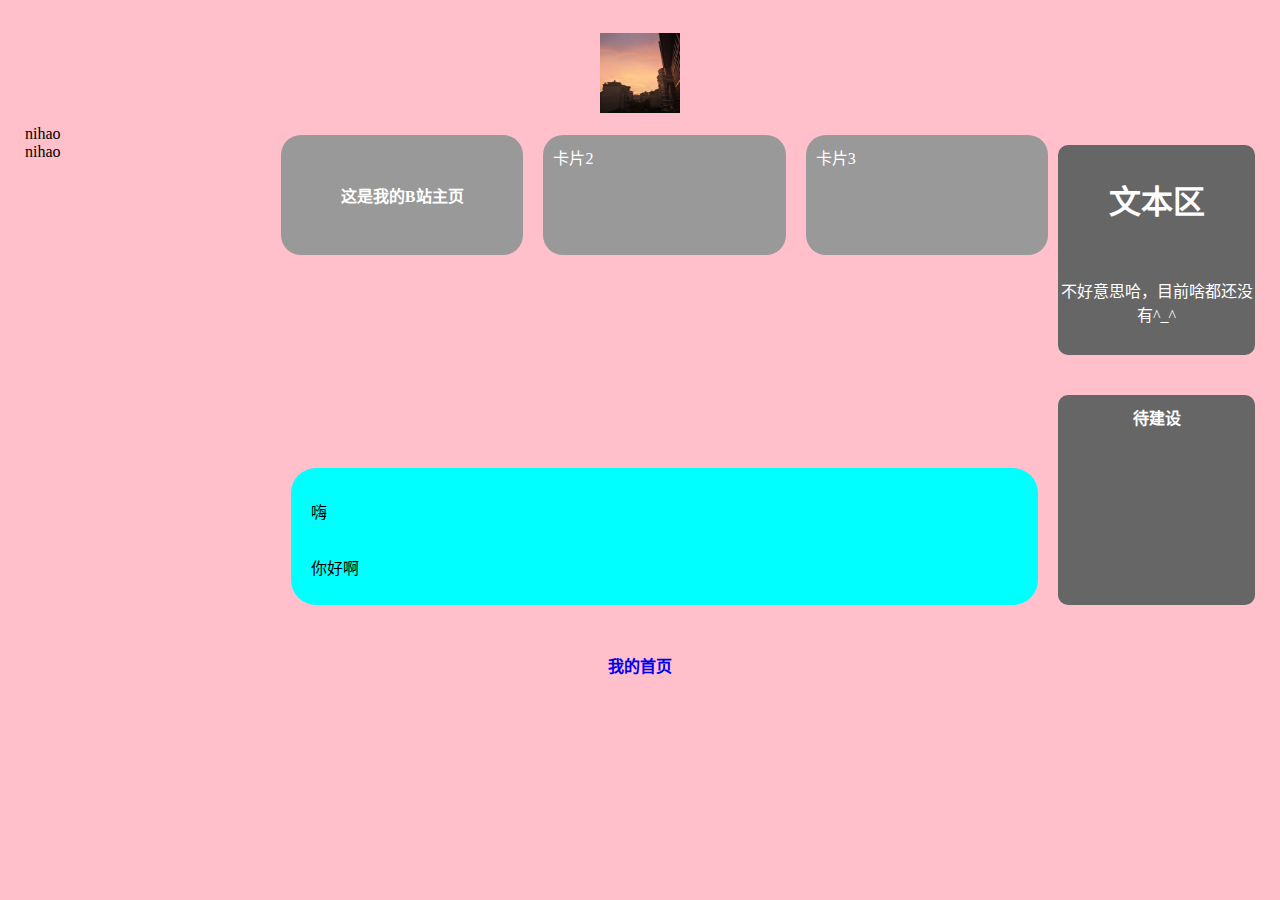
<file: index.html>
<!DOCTYPE html>
<html lang="zh-CN">
  <head>
    <meta charset="utf-8" />
    <meta name="viewport" content="width=device-width,initial-scale=1.0" />
    <!-- 编码模式‘utf-8’-->
    <title>沐益</title>
    <link rel="icon" href="favicon.ico" />
    <link rel="stylesheet" type="text/css" href="index.css" />
  </head>
  <body>
    <div class="v9 flex" id="list">
      <a class="v5" href="https://lxy1212121212.github.io/lxy/lgh">
        <img src="lgh123.jpg" alt="lgh" width="80px" height="80px" />
      </a>
    </div>
    <div class="flex">
      <div class="flex1 column ni">
        <div class="nihao">nihao</div>
        <div class="nihao">nihao</div>
      </div>
      <div class="flex flex3 quanqu">
        <div class="flex column flex3">
          <div class="flex flex1 kapian">
            <div class="v1 flex flex1">
              <b>
                <a
                  class="quxiahua"
                  href="https://space.bilibili.com/395583524?spm_id_from=333.788.0.0
"
                  >这是我的B站主页</a
                >
              </b>
            </div>
            <div class="v2 flex flex1">卡片2</div>
            <div class="v11 flex flex1">卡片3</div>
          </div>
          <div class="flex v3 v4">
            <p>嗨</p>
            <p>你好啊</p>
           
          </div>
        </div>
        <div class="flex flex1 column wenben">
          <div class="v6 flex">
            <h1>文本区</h1>
            <br />
            <p>不好意思哈，目前啥都还没有^_^</p>
          </div>
          <div class="v6 flex">
            <b>待建设</b>
          </div>
        </div>
      </div>
    </div>
    <div class="lj flex">
      <b>
        <a class="v8" href="#list"> 我的首页 </a>
      </b>
    </div>
  </body>
</html>
</file>
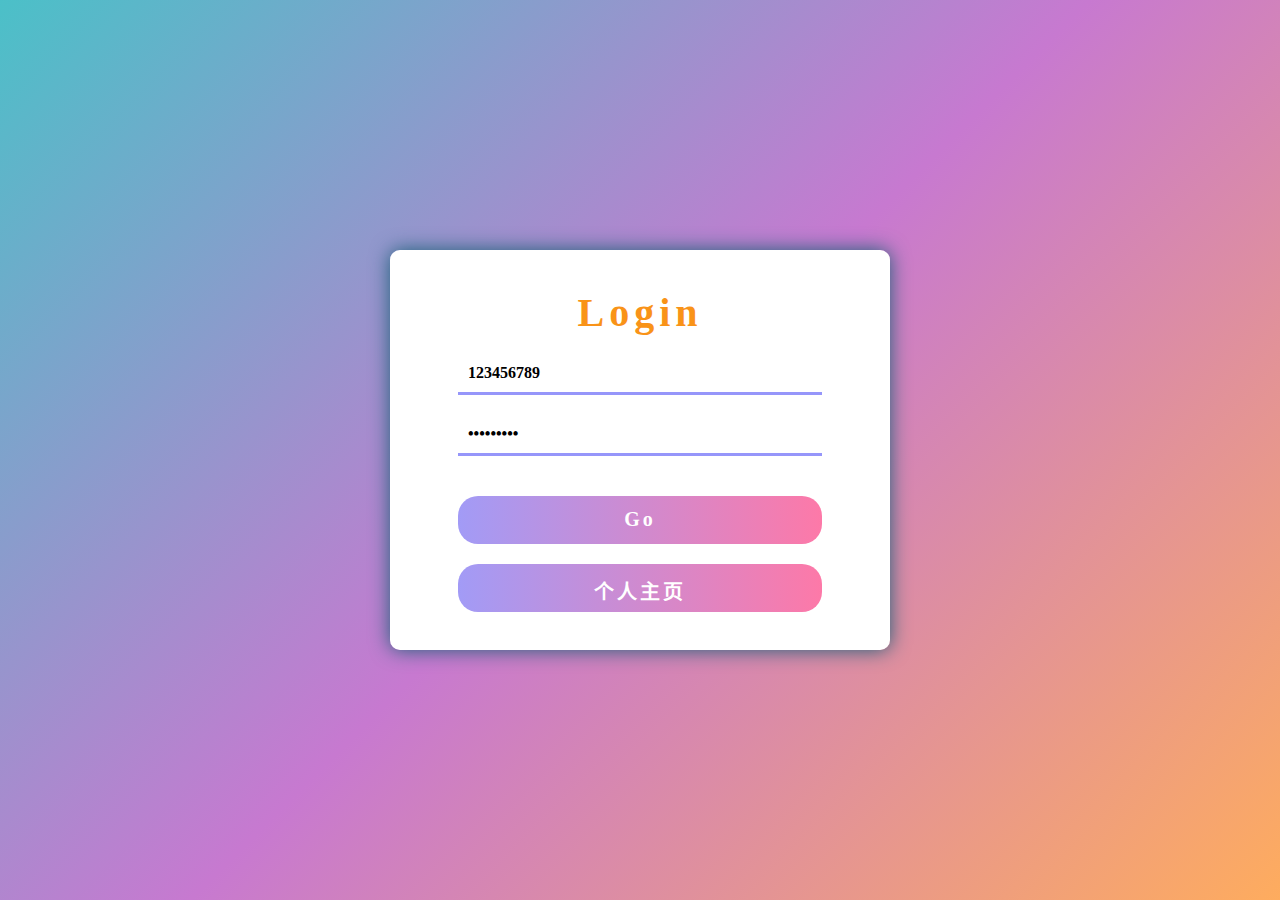
<file: denglu.html>
<!DOCTYPE html>
<html lang="zh-CN">
  <head>
    <meta charset="UTF-8" />
    <meta http-equiv="X-UA-Compatible" content="IE=edge" />
    <meta name="viewport" content="width=device-width, initial-scale=1.0" />
    <title>登陆界面</title>
    <style>
      * {
        margin: 0;
        padding: 0;
        text-decoration: none;
      }
      body {
        display: flex;
        justify-content: center;
        align-items: center;
        height: 100vh;
        background: linear-gradient(135deg, #4bc0c8, #c779d0, #feac5e);
        background-size: cover;
      }
      .login {
        width: 500px;
        height: 400px;
        display: flex;
        border-radius: 10px;
        justify-content: center;
        align-items: center;
        background: linear-gradient(
          to right bottom,
          rgba(255, 255, 255, 7),
          rgba(255, 255, 255, 5),
          rgba(255, 255, 255, 4)
        );
        /* 使背景模糊化*/
        box-shadow: 0 0 20px #196077;
      }
      .table {
        font: 900 40px "";
        text-align: center;
        letter-spacing: 5px;
        color: rgb(249, 147, 24);
      }
      .box {
        overflow: hidden;
      }
      .box input {
        width: 100%;
        margin-bottom: 20px;
        outline: none;
        border: 0;
        padding: 10px;
        background-color: transparent;
        border-bottom: 3px solid rgb(150 150 250);
        font: 900 16px "";
      }
      .go {
        text-align: center;
        display: block;
        height: 24px;
        padding: 12px;
        font: 900 20px "";
        border-radius: 20px;
        margin-top: 20px;
        color: #ffffff;
        letter-spacing: 3px;
        background-image: linear-gradient(to left, #fd79a8, #a29bf6);
      }
    </style>
  </head>
  <body>
    <div class="login">
      <div class="box">
        <p class="table">Login</p>
        <br />
        <input type="text" placeholder="账号" value="123456789" />
        <input type="password" placeholder="密码" value="123456789" />
        <br />
        <a class="go" href="#">Go</a>
        <a
          class="go"
          href="https://lxy1212121212.github.io/lxy/xin"
          target="_blank"
          >个人主页</a
        >
      </div>
    </div>
  </body>
</html>
</file>
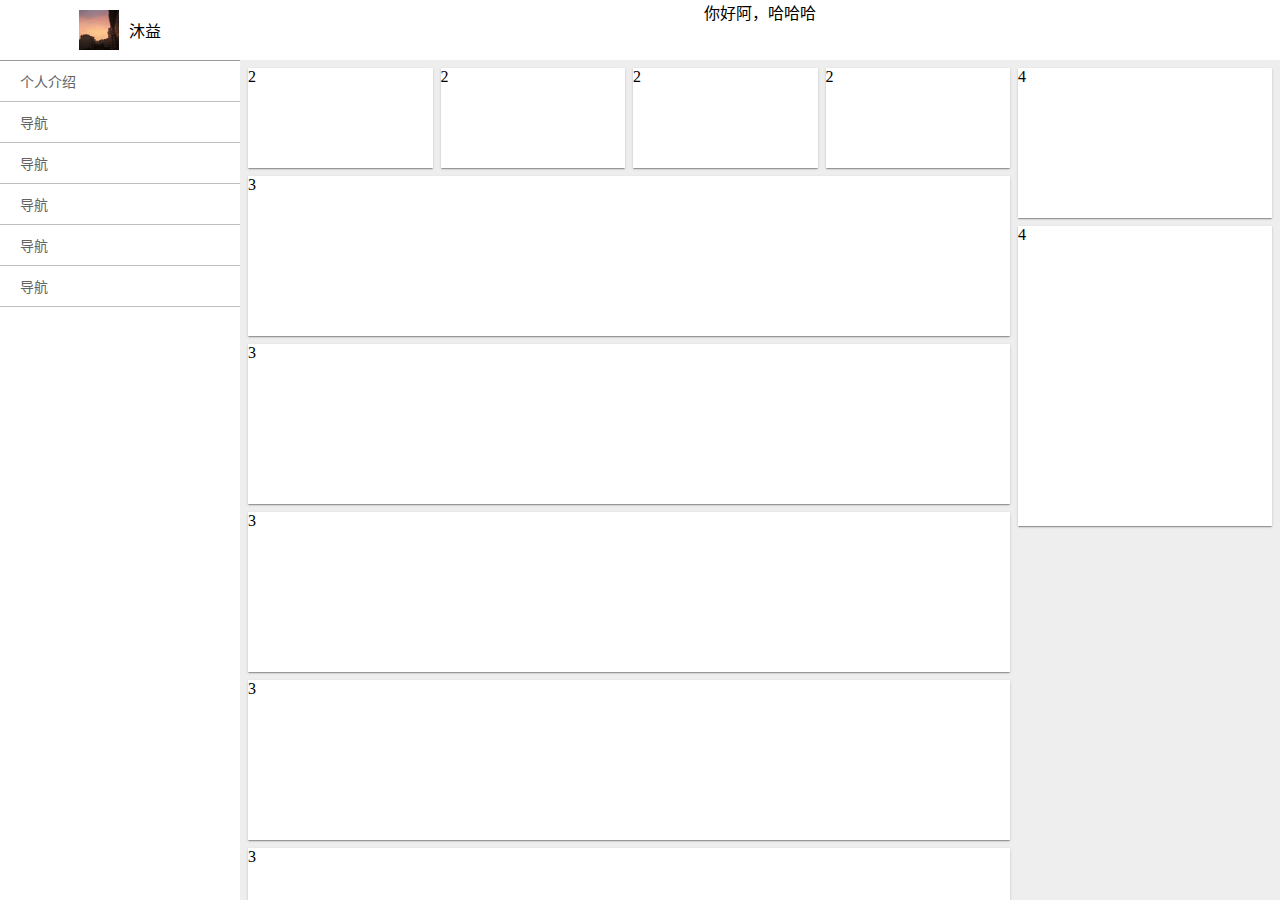
<file: lgh.html>
<!DOCTYPE html>
<html lang="zh-CN">
  <head>
    <meta charset="UTF-8" />
    <meta http-equiv="X-UA-Compatible" content="IE=edge" />
    <meta name="viewport" content="width=device-width, initial-scale=1.0" />
    <title>沐益</title>
    <link rel="icon" href="favicon.ico" />

    <style>
      body {
        margin: 0;
        height: 100vh;
        background-color: #eee;
      }
      /* * {
        border: 1px solid black;
      } */
      .yingyin {
        box-shadow: rgb(0 0 0 / 20%) 0px 2px 1px -1px,
          rgb(0 0 0 / 14%) 0px 1px 1px 0px, rgb(0 0 0 / 12%) 0px 1px 3px 0px;
      }
      .flex {
        display: flex;
      }
      .baiSe {
        background-color: white;
      }
      .v1 {
        width: 240px;
        background-color: white;
      }
      .v2 {
        height: 60px;
        text-align: center;
      }
      .flex1 {
        flex: 1;
      }
      .column {
        flex-direction: column;
      }
      .v3 {
        flex: 3;
      }
      .v4 {
        height: 100px;
      }
      .v5 {
        height: 160px;
      }
      .v6 {
        flex: 1;
      }
      .v7 {
        height: 150px;
      }
      .v8 {
        height: 300px;
      }
      .ma8 {
        margin: 8px;
      }
      .mgr8 {
        margin-right: 8px;
      }
      .mgt8 {
        margin-top: 8px;
      }
      .neirong {
        overflow: auto;
      }
      .z2 {
        z-index: 2;
      }
      .touxiang {
        padding: 10px;
        align-items: center;
        justify-content: center;
        border-bottom: 1px solid #999;
      }
      .jiange {
        margin-left: 10px;
      }
      .daohang {
        padding: 10px 20px;
        border-bottom: 1px solid rgb(190, 190, 190);
        font-size: 14px;
        color: rgb(99, 99, 99);
      }

      /* 当屏幕宽度小于600px时应用此css */
      /* 手机端css全名*/
      @media (max-width: 600px) {
        .cebianlan {
          display: none;
        }
        .neirongqu {
          flex-direction: column;
        }
        .shujuqu {
          flex-direction: column;
        }
        .youqu {
          margin-left: 8px;
        }
        .shujukuai {
          margin: 0 0 8px;
          flex: auto;
        }
      }
      .neirong::-webkit-scrollbar {
        display: none;
      }
    </style>
  </head>
  <body class="flex">
    <!--注释：侧边栏-->
    <div class="v1 z2 cebianlan">
      <!--头像栏-->
      <div class="flex touxiang">
        <img
          src="IMG_20181105_171641.jpg"
          width="40px"
          height="40px"
          alt="muyi"
        />
        <div class="jiange">沐益</div>
      </div>
      <!--导航栏-->
      <div class="flex1">
        <div class="daohang">个人介绍</div>
        <div class="daohang">导航</div>
        <div class="daohang">导航</div>
        <div class="daohang">导航</div>
        <div class="daohang">导航</div>
        <div class="daohang">导航</div>
      </div>
    </div>
    <!--主区域-->
    <div class="flex1 flex column">
      <!--头部栏-->
      <div class="v2 baiSe z2">你好阿，哈哈哈</div>
      <!--内容区-->
      <div class="flex1 flex neirong neirongqu">
        <!--左区-->
        <div class="flex column v3 ma8">
          <!--数据区-->
          <div class="flex shujuqu">
            <!--数据块-->
            <div class="baiSe flex1 mgr8 v4 yingyin shujukuai">2</div>
            <div class="baiSe flex1 mgr8 v4 yingyin shujukuai">2</div>
            <div class="baiSe flex1 mgr8 v4 yingyin shujukuai">2</div>
            <div class="baiSe flex1 v4 yingyin shujukuai">2</div>
          </div>
          <!--列表区-->
          <div class="flex column">
            <!--列表项-->
            <div class="baiSe v5 mgt8 yingyin">3</div>
            <div class="baiSe v5 mgt8 yingyin">3</div>
            <div class="baiSe v5 mgt8 yingyin">3</div>
            <div class="baiSe v5 mgt8 yingyin">3</div>
            <div class="baiSe v5 mgt8 yingyin">3</div>
            <div class="baiSe v5 mgt8 yingyin">3</div>
            <div class="baiSe v5 mgt8 yingyin">3</div>
            <div class="baiSe v5 mgt8 yingyin">3</div>
          </div>
        </div>
        <!--右区-->
        <div class="v6 flex column mgr8 mgt8 youqu">
          <!--提示区-->
          <div class="v7 baiSe yingyin">4</div>
          <!--消息区-->
          <div class="v8 baiSe mgt8 yingyin">4</div>
        </div>
      </div>
    </div>
  </body>
</html>
</file>
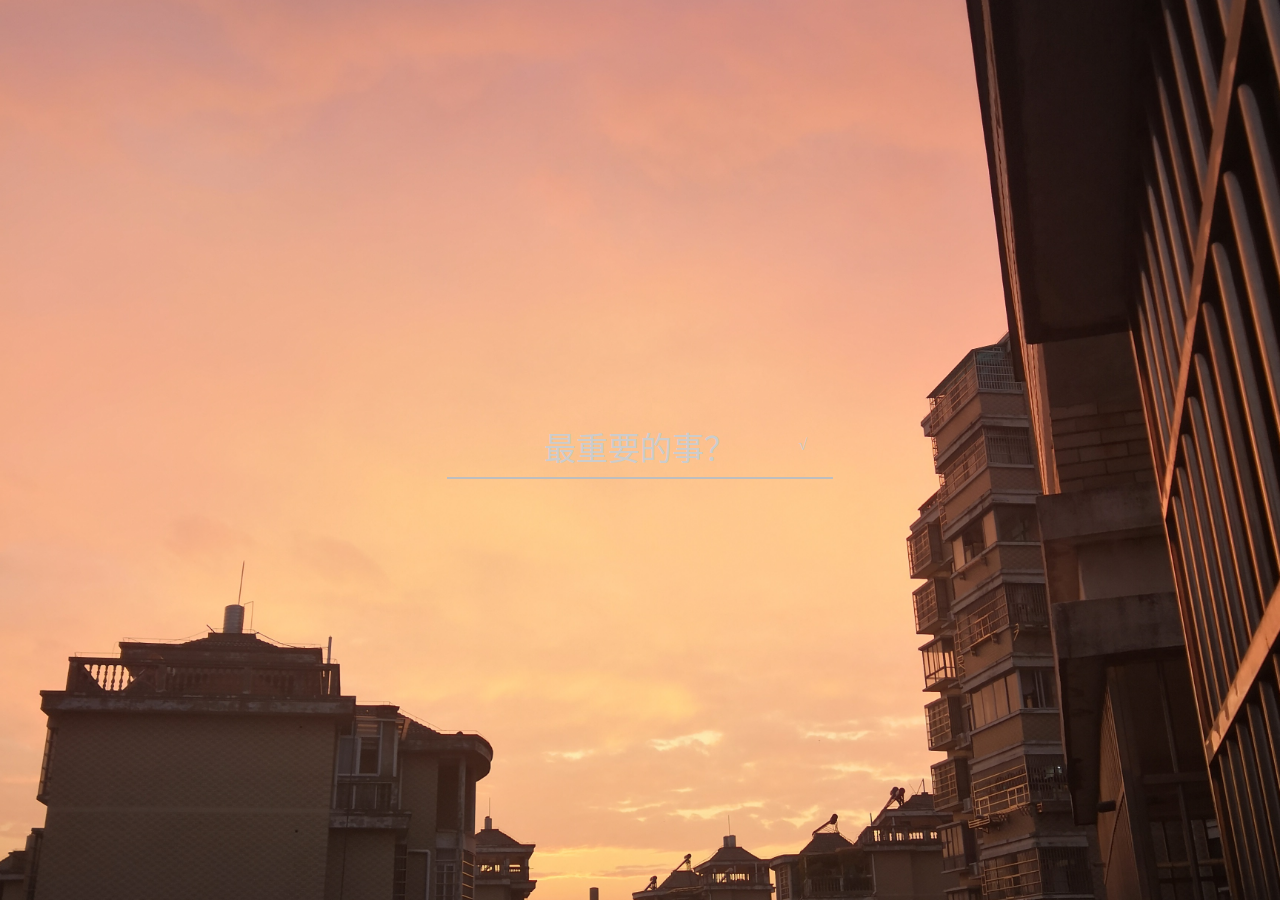
<file: tab.html>
<!DOCTYPE html>
<html lang="zh-CN">
  <head>
    <meta charset="UTF-8" />
    <meta http-equiv="X-UA-Compatible" content="IE=edge" />
    <meta name="viewport" content="width=device-width, initial-scale=1.0" />
    <title>当前要事V1</title>
    <meta
      name="description"
      content="记录和提醒当前最重要的事,可以设置为浏览器起始页tab"
    />
    <style>
      body {
        margin: 0;
        display: flex;
        align-items: center;
        justify-content: center;
        height: 100vh;
        background-size: cover;
        background-position: center center;
        background-image: url("IMG_20181105_171641.jpg");
        background-repeat: no-repeat;
      }
      .box {
        display: flex;
        align-items: center;
        justify-content: center;
      }
      #shuRuKuang {
        border: 0;
        border-bottom: 2px solid rgb(190, 190, 190);
        padding: 4px 2px;
        background: 0;
        display: block;
        line-height: 1.5;
        outline: none;
        text-align: center;
        transition: border-color 0.2s ease-in-out;
        border-radius: 0;
        color: #fff;
        font-size: 2rem;
        max-width: 90%;
      }
      #anNiu {
        margin-left: -50px;
        margin-right: 10px;
        color: #ccc;
        border-radius: 50%;
        width: 40px;
        height: 40px;
        text-align: center;
        line-height: 30px;
        cursor: pointer;
      }
      input::placeholder {
        color: #ccc;
      }
      input::-webkit-input-placeholder {
        color: #ccc;
      }
    </style>
  </head>
  <body>
    <div class="box">
      <input placeholder="最重要的事？" id="shuRuKuang" />
      <span id="anNiu" onclick="change()">√</span>
    </div>
    <script>
      let youShi = false;
      function change() {
        let anNiu = document.getElementById("anNiu");
        let shuRuKuang = document.getElementById("shuRuKuang");
        if (youShi) {
          youShi = false;
          anNiu.innerText = "√";
          shuRuKuang.style.borderBottomColor = "#fff";
          shuRuKuang.value = "";
          shuRuKuang.readOnly = false;
          window.localStorage.removeItem("shi");
        } else {
          youShi = true;
          anNiu.innerText = "×";
          shuRuKuang.readOnly = true;
          shuRuKuang.style.borderBottomColor = "transparent";
          window.localStorage.setItem("shi", shuRuKuang.value);
        }
      }

      let data = window.localStorage.getItem("shi");
      if (data) {
        document.getElementById("shuRuKuang").value = data;
        change();
      }
    </script>
  </body>
</html>
</file>
<file: index.css>
body {
  margin: 25px 25px 0 25px;
  background: pink;
}
body::-webkit-scrollbar {
  display: none;
}
.flex {
  display: flex;
}
.flex1 {
  flex: 1;
}
.flex3 {
  flex: 4;
}
.column {
  flex-direction: column;
}
.v1 {
  background: #999;
  height: 100px;
  overflow: auto;
  padding: 10px;
  border-radius: 20px;
  margin: 10px 10px 0 10px;
  justify-content: center;
  align-items: center;
}
.v1 a {
  color: #fff;
}
.v1 a:hover {
  color: rgb(115, 40, 40);
}
.quxiahua {
  text-decoration: none;
}
.v2 {
  background: #999;
  height: 100px;
  overflow: auto;
  padding: 10px;
  border-radius: 20px;
  margin: 10px 10px 0 10px;
  color: #fff;
}
.v11 {
  background: #999;
  height: 100px;
  overflow: auto;
  padding: 10px;
  border-radius: 20px;
  margin: 10px 10px 0 10px;
  color: #fff;
}
.v3 {
  display: flex;
  flex-direction: column;
  margin: 20px;
  box-sizing: border-box;
  box-shadow: 3px solid red;
  border-radius: 25px;

  background-color: aqua;
}
.v4 {
  overflow: auto;
  padding: 15px 20px 10px 20px;
}
.v3::-webkit-scrollbar {
  display: none;
}
.v5 {
  text-decoration: none;
}
.v6 {
  display: flex;
  flex-direction: column;
  text-align: center;
  height: 200px;
  border-radius: 10px;
  background: #666;
  margin: 20px 0 20px 0;
  padding-top: 10px;
  color: white;
  overflow: auto;
}
.v6::-webkit-scrollbar {
  display: none;
}
.v7 {
  margin: 25px 0 5px 0;
  background: transparent;
  text-align: center;
  height: 50px;
}
.v8 {
  text-decoration: none;
}
.v9 {
  background: pink;
  flex-direction: column;
  justify-content: center;
  text-align: center;
  height: 100px;
  margin: 0;
  position: -webkit-sticky;
  position: sticky;
  top: 0;
}
.lj {
  flex-direction: column;
  justify-content: center;
  text-align: center;
  height: 80px;
}
@media (max-width: 600px) {
  .ni {
    display: none;
  }
  .kapian {
    flex-direction: column;
  }
  .quanqu {
    flex-direction: column;
  }
}
</file>
